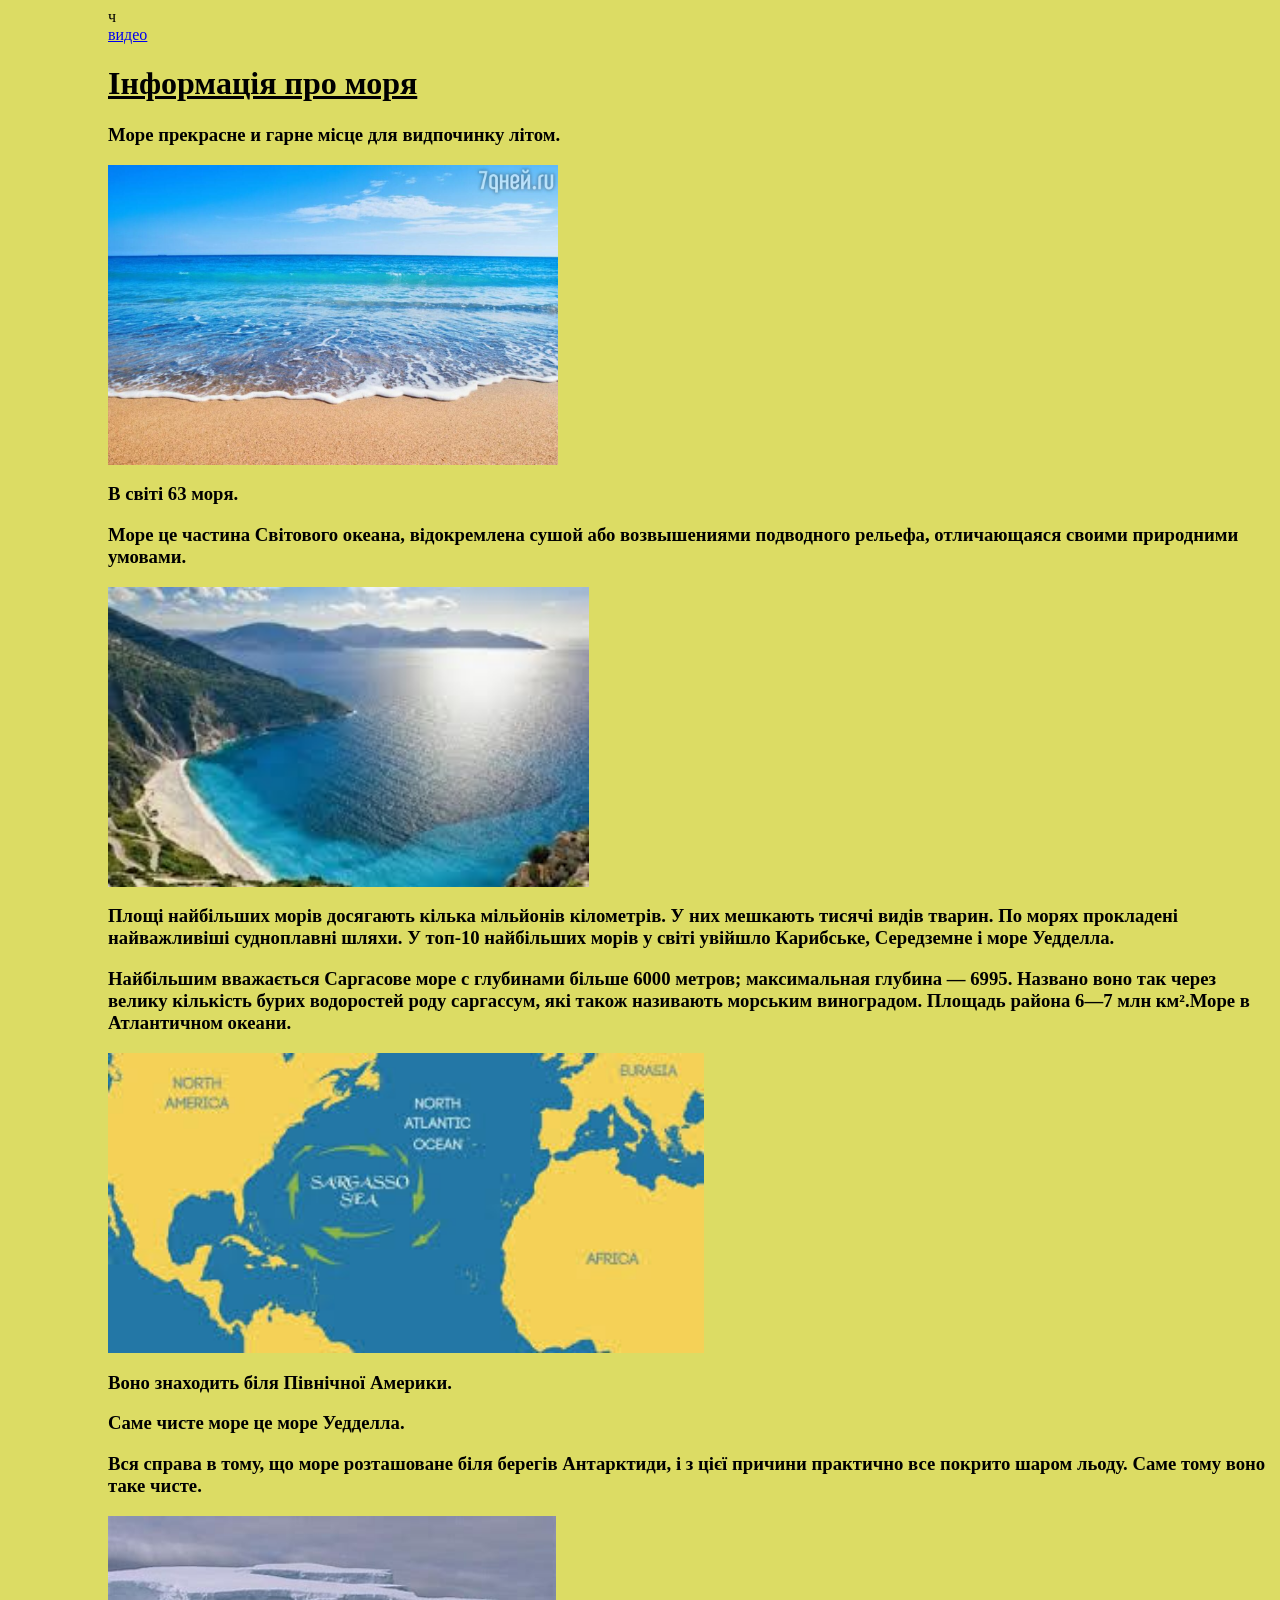
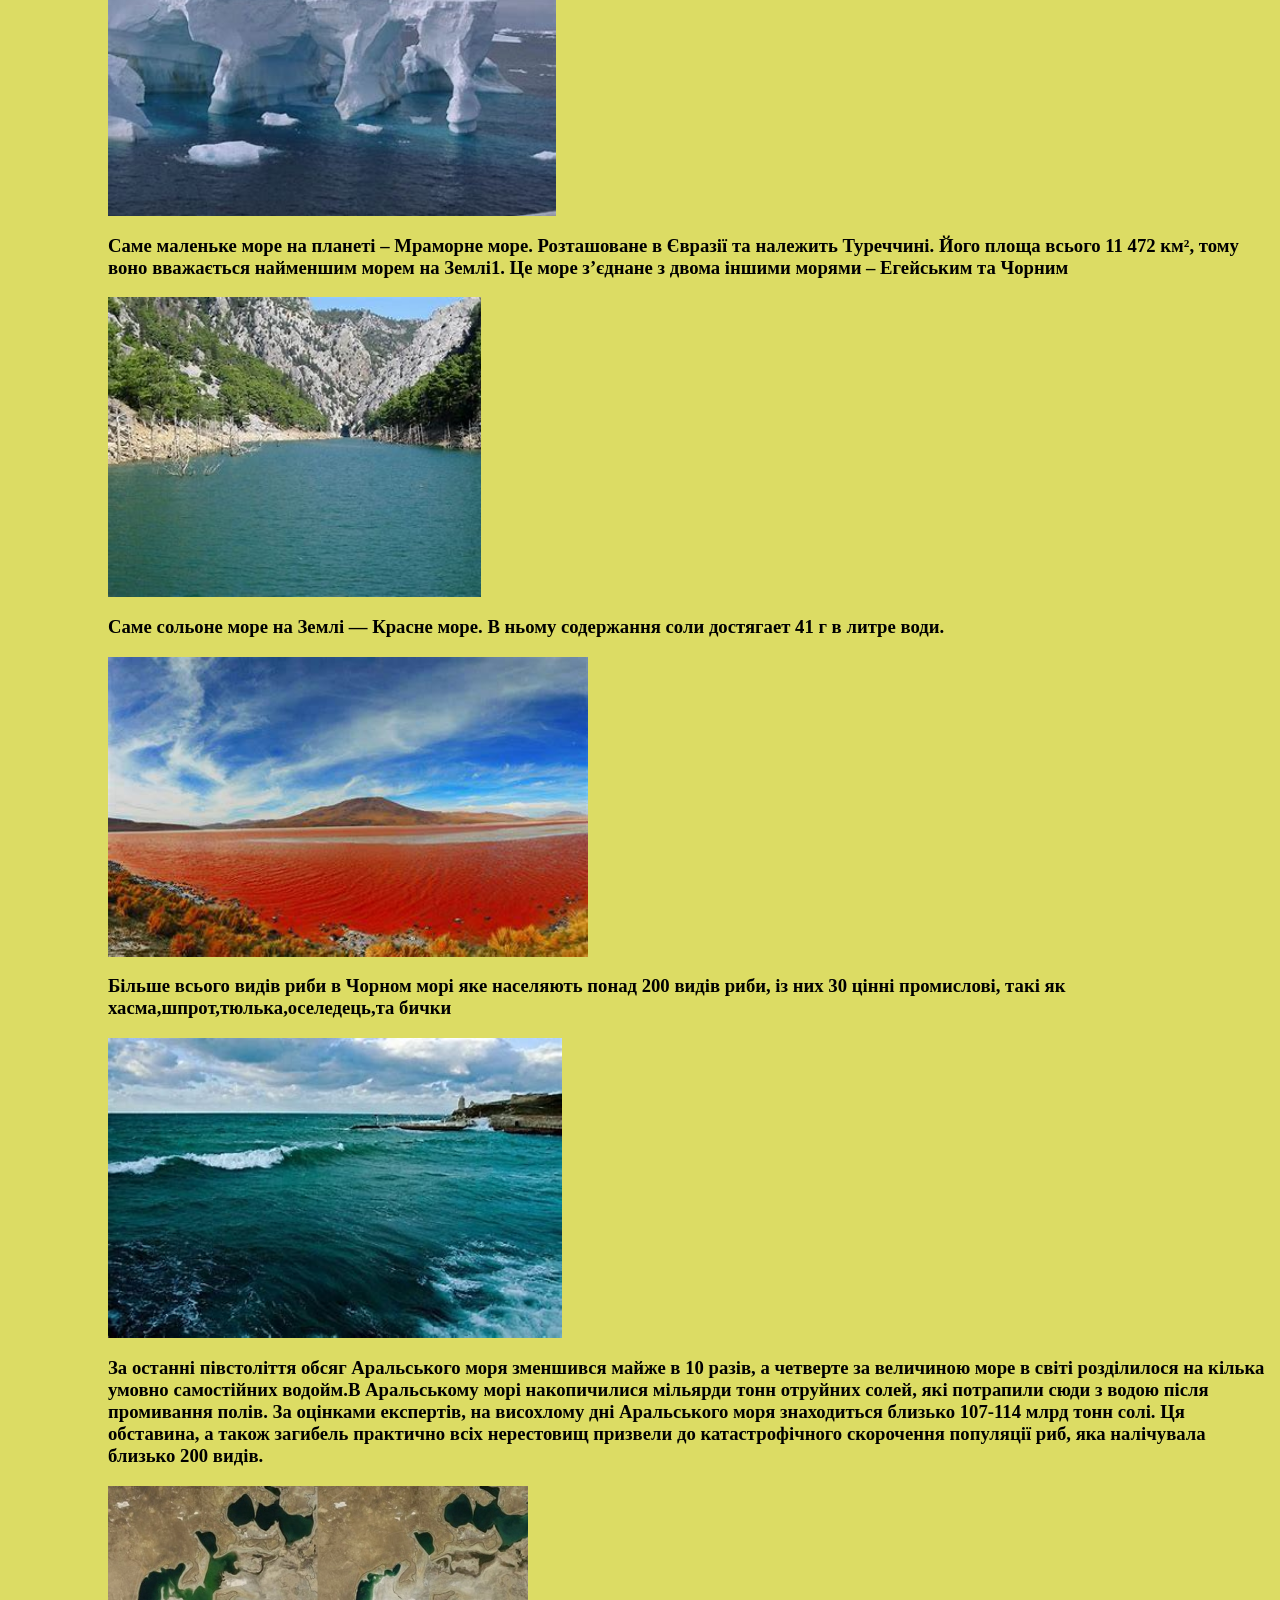
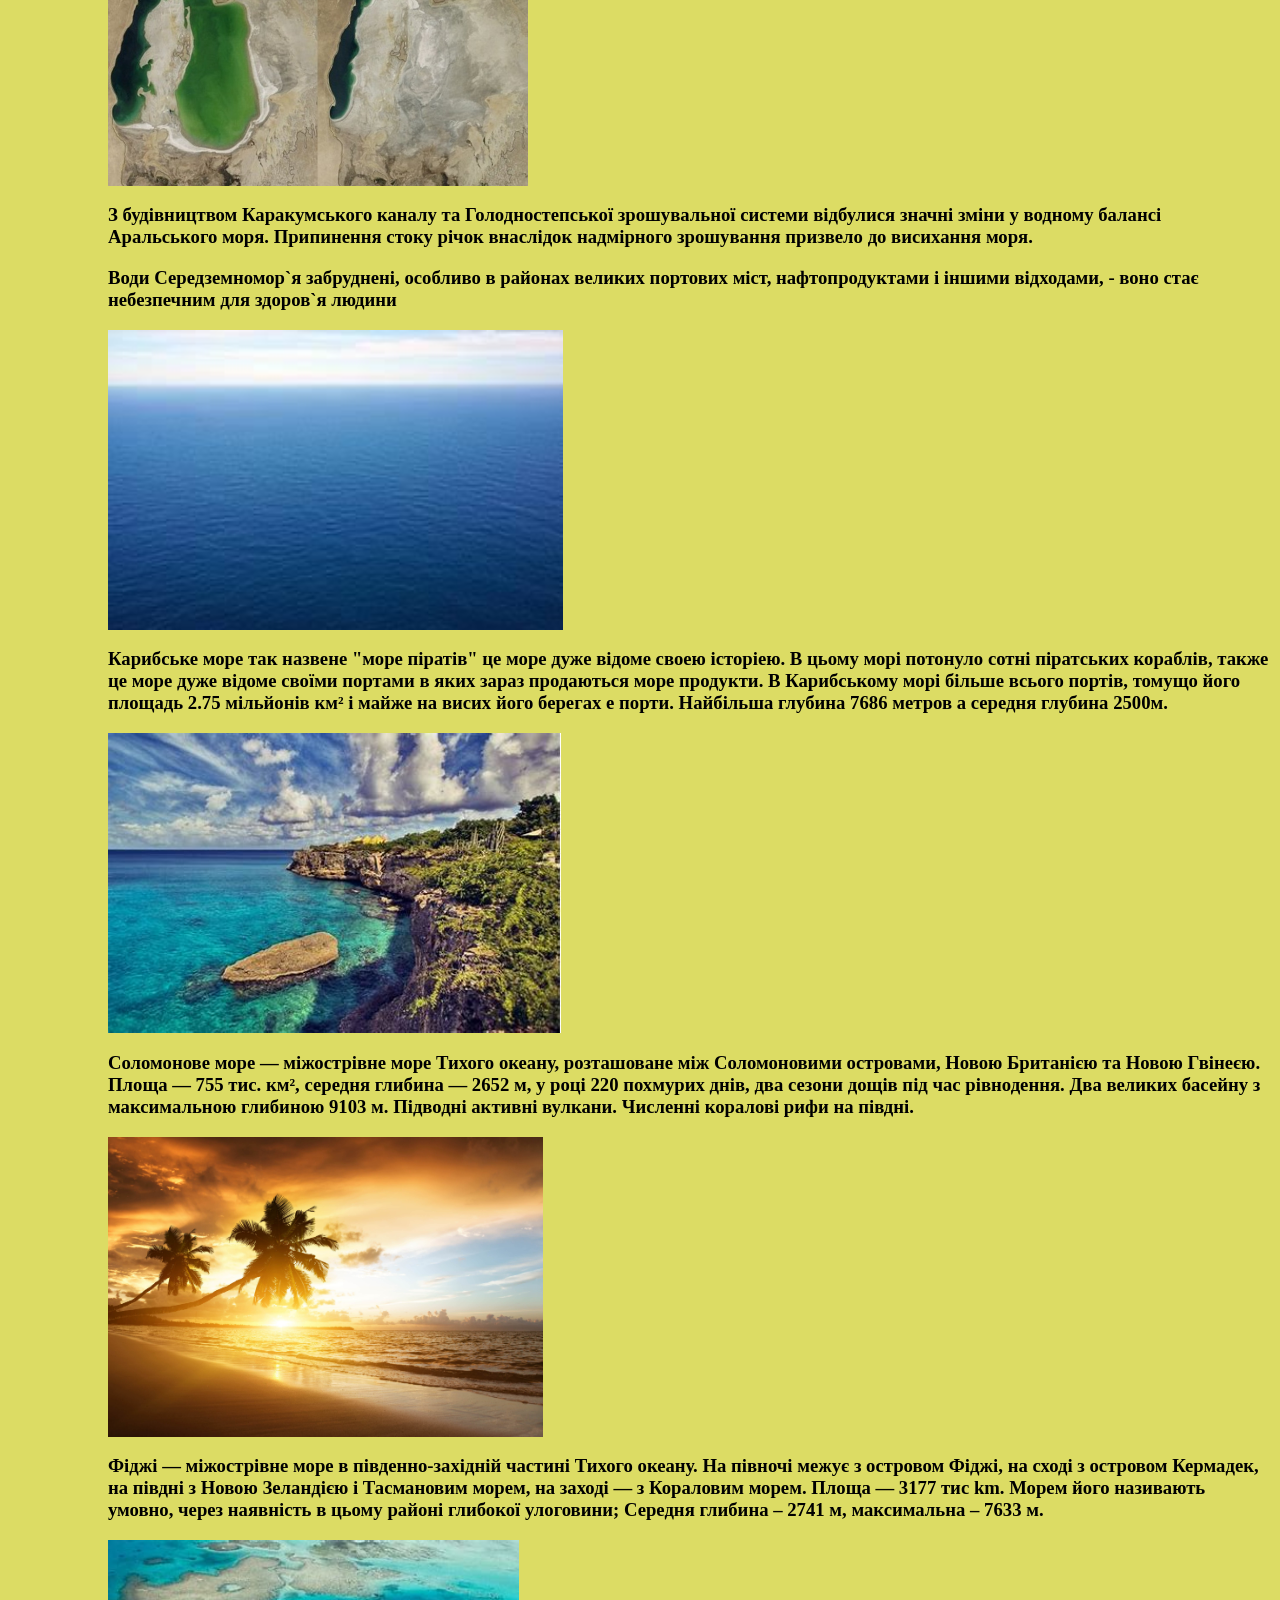
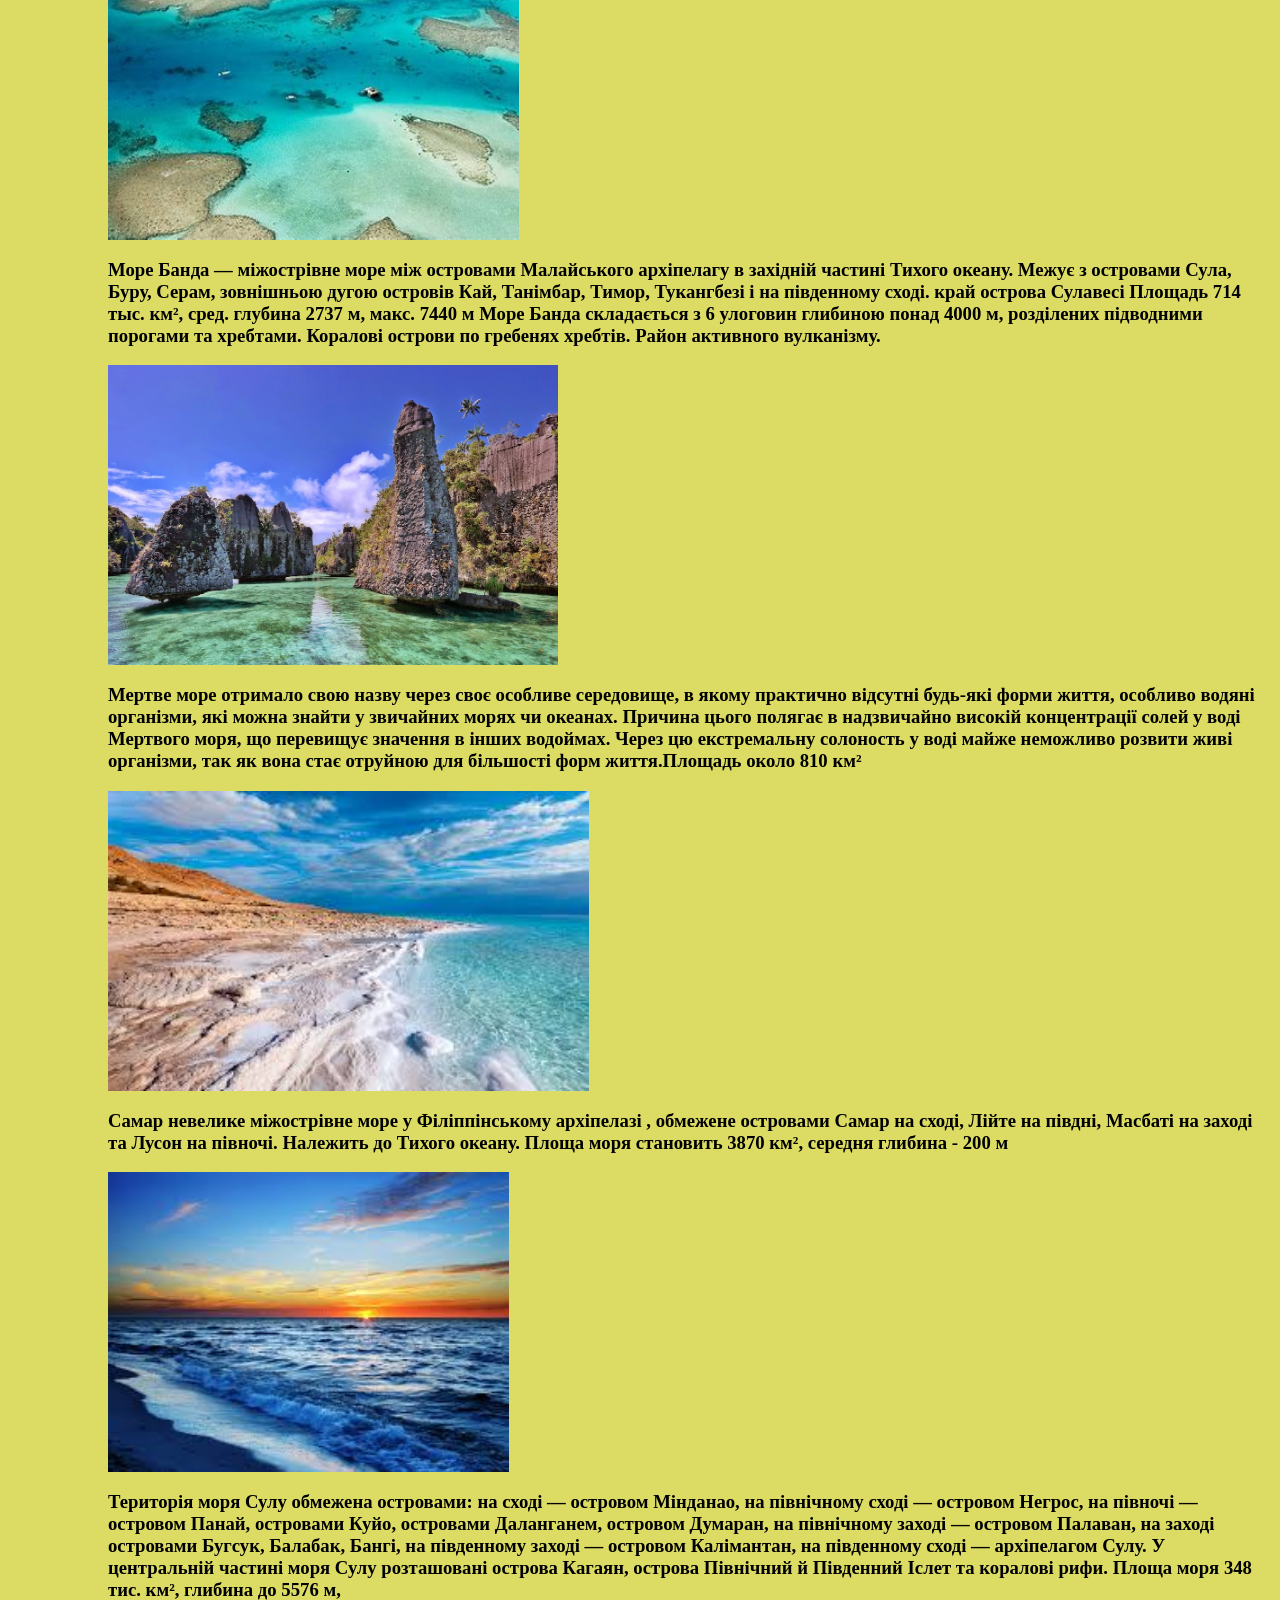
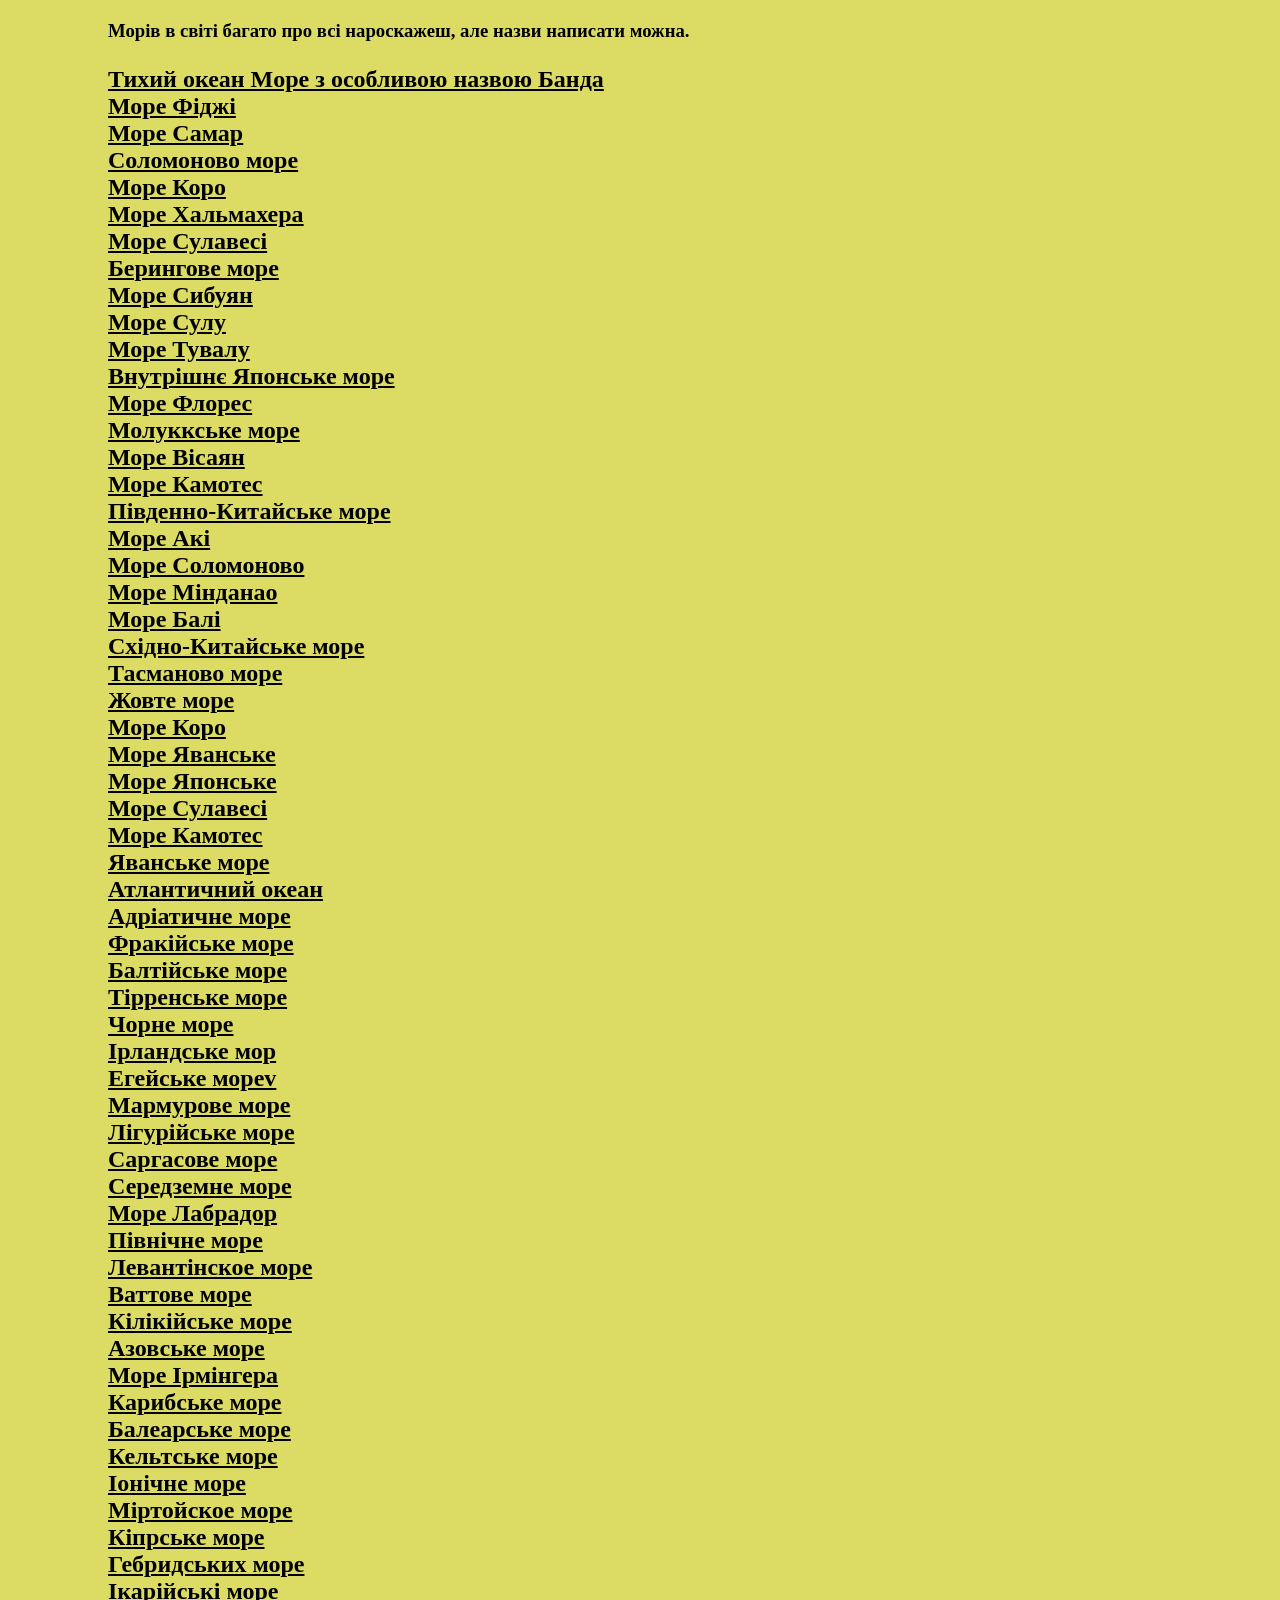
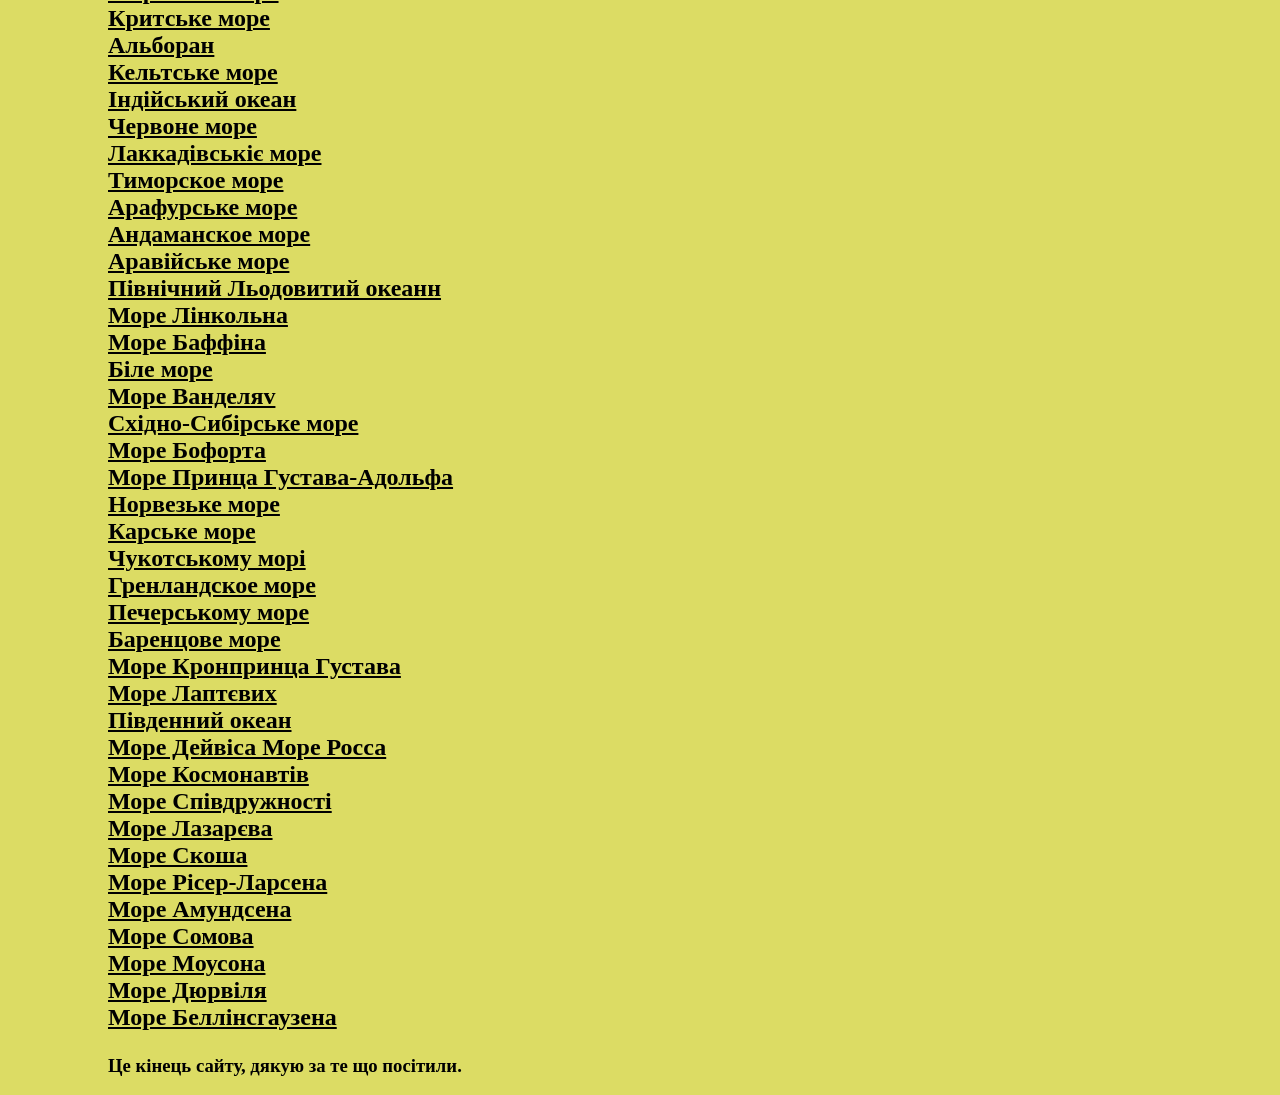
<file: index.html>
ч   <html>
    <head>
        <link rel="stylesheet" href="style.css">
    </head>
    <body> 
        <header>
             <a href="video.html"> видео</a>
        </header>
        <p><h1>Інформація про моря</h1></p>
        <p><h3>Море прекрасне и гарне місце для видпочинку літом.</h3></p> 
        <img src="img/img1.jpg">
        <p><h3>В світі 63 моря.</h3></p>
        <p><h3>Море це частина Світового океана, відокремлена сушой або  возвышениями подводного рельефа, отличающаяся своими природними умовами.</h3></p>
        <img src="img/img2.jfif">

        <p><h3>Площі найбільших морів досягають кілька мільйонів кілометрів. У них мешкають тисячі видів тварин. По морях прокладені найважливіші судноплавні шляхи. У топ-10 найбільших морів у світі увійшло Карибське, Середземне і море Уедделла.</p></h3>
        <p><h3>Найбільшим вважається Саргасове море с глубинами більше 6000 метров; максимальная глубина — 6995. Названо воно так через велику кількість бурих водоростей роду саргассум, які також називають морським виноградом. Площадь района 6—7 млн км².Море в Атлантичном океани.</h3></p>
        <img src="img/img3.jfif">
        <h3><p>Воно знаходить біля Північної Америки. </P></h3>



    <h3><p>Саме чисте море це море Уедделла.</p></h3>
    <h3><p>Вся справа в тому, що море розташоване біля берегів Антарктиди, і з цієї причини практично все покрито шаром льоду. Саме тому воно таке чисте.</p></h3>
    <img src="img/img4.jfif">
    <h3><p>Саме маленьке море на планеті – Мраморне море. Розташоване в Євразії та належить Туреччині. Його площа всього 11 472 км², тому воно вважається найменшим морем на Землі1. Це море з’єднане з двома іншими морями – Егейським та Чорним</p></h3>
    <img src="img/img5.jfif">
    <h3><p>Саме сольоне море на Землі — Красне море. В ньому содержання соли достягает 41 г в литре води.</p></h3>
    <img src="img/img6.jfif">    
    
    <h3><p>Більше всього видів риби в Чорном морі яке населяють понад 200 видів риби,
    із них 30 цінні промислові, такі як хасма,шпрот,тюлька,оселедець,та бички</p></h3>
    <img src="img/img7.jfif">
    <h3><p>За останні півстоліття обсяг Аральського моря зменшився майже в 10 разів, а четверте за величиною море в світі розділилося на кілька умовно самостійних водойм.В Аральському морі накопичилися мільярди тонн отруйних солей, які потрапили сюди з водою після промивання полів. За оцінками експертів, на висохлому дні Аральського моря знаходиться близько 107-114 млрд тонн солі. Ця обставина, а також загибель практично всіх нерестовищ призвели до катастрофічного скорочення популяції риб, яка налічувала близько 200 видів.</p></h3>
    <img src="img/img8.jpeg">
    <h3><p>З будівництвом Каракумського каналу та Голодностепської зрошувальної системи відбулися значні зміни у водному балансі Аральського моря. Припинення стоку річок внаслідок надмірного зрошування призвело до висихання моря.</p></h3>
    <h3><p>Води Середземномор`я забруднені, особливо в районах великих портових міст, нафтопродуктами і іншими відходами, - воно стає небезпечним для здоров`я людини</p></h3>
    <img src="img/img9.jfif">
<p><h3>Карибське море так назвене "море піратів" це море дуже відоме своею історіею. В цьому морі потонуло сотні піратських кораблів, также це море дуже відоме своїми
     портами в яких зараз продаються море продукти. В Карибському морі більше всього портів, томущо його площадь 2.75 мільйонів км² і майже на висих 
     його берегах е порти. Найбільша глубина 7686 метров а середня глубина 2500м. 
</h3></p> 
    <img src="img/img10.jfif">
    <h3>Соломонове море — міжострівне море Тихого океану, розташоване між Соломоновими островами, Новою Британією та Новою Гвінеєю. Площа — 755 тис. км², середня глибина — 2652 м, y році 220 похмурих днів, два сезони дощів під час рівнодення. Два великих басейну з максимальною глибиною 9103 м. Підводні активні вулкани. Численні коралові рифи на півдні.</h3>
    <img src="img/img11.jfif">
    <h3>Фіджі — міжострівне море в південно-західній частині Тихого океану. На півночі межує з островом Фіджі, на сході з островом Кермадек, на півдні з Новою Зеландією і Тасмановим морем, на заході — з Кораловим морем. Площа — 3177 тис km. Морем його називають умовно, через наявність в цьому районі глибокої улоговини; Середня глибина – 2741 м, максимальна – 7633 м.</h3>
    <img src="img/img12.jfif">
    <h3>Море Банда — міжострівне море між островами Малайського архіпелагу в західній частині Тихого океану. Межує з островами Сула, Буру, Серам, зовнішньою дугою островів Кай, Танімбар, Тимор, Тукангбезі і на південному сході. край острова Сулавесі Площадь 714 тыс. км², сред. глубина 2737 м, макс. 7440 м Море Банда складається з 6 улоговин глибиною понад 4000 м, розділених підводними порогами та хребтами. Коралові острови по гребенях хребтів. Район активного вулканізму.</h3>
    <img src="img/img13.JPG">
    <h3>Мертве море отримало свою назву через своє особливе середовище, в якому практично відсутні будь-які форми життя, особливо водяні організми, які можна знайти у звичайних морях чи океанах.
        Причина цього полягає в надзвичайно високій концентрації солей у воді Мертвого моря, що перевищує значення в інших водоймах. Через цю екстремальну солоность у воді майже неможливо розвити живі організми, так як вона стає отруйною для більшості форм життя.Площадь	около 810 км²</h3>
    <img src="img/img14.jpeg">  
    <p><h3>Самар невелике міжострівне море у Філіппінському архіпелазі , обмежене островами Самар на сході, Лійте на півдні, Масбаті на заході та Лусон на півночі. Належить до Тихого океану. Площа моря становить 3870 км², середня глибина - 200 м </h3></p>   
    <img src="img/img15.jfif">  
    <h3><p>Територія моря Сулу обмежена островами: на сході — островом Мінданао, на північному сході — островом Негрос, на півночі — островом Панай, островами Куйо, островами Даланганем, островом Думаран, на північному заході — островом Палаван, на заході островами Бугсук, Балабак, Бангі, на південному заході — островом Калімантан, на південному сході — архіпелагом Сулу. У центральній частині моря Сулу розташовані острова Кагаян, острова Північний й Південний Іслет та коралові рифи.

        Площа моря 348 тис. км², глибина до 5576 м,</p></h3>
        <h3><p>Морів в світі багато про всі нароскажеш, але назви написати можна.</p></h3>
    <h2><p>Тихий океан                                                                                                                                                                                                                                                                           
Mоре з особливою назвою Банда<br>
Море Фіджі<br>
Море Самар<br>
Соломоново море<br>
Море Коро<br>
Море Хальмахера<br>
Море Сулавесі<br>
Берингове море<br>
Море Сибуян<br>
Море Сулу<br>
Море Тувалу<br>
Внутрішнє Японське море<br>
Море Флорес<br>
Молуккське море<br>
Море Вісаян<br>   
Море Камотес<br>
Південно-Китайське море<br>
Море Акі<br>
Море Соломоново<br>
Море Мінданао<br>
Море Балі<br>
Східно-Китайське море<br>
Тасманово море<br>
Жовте море<br>
Море Коро<br>
Море Яванське<br>
Море Японське<br>
Море Сулавесі<br>
Море Камотес<br>
Яванське море<br>
Атлантичний океан<br>
Адріатичне море<br>
Фракійське море<br>
Балтійське море<br>
Тірренське море<br>
Чорне море<br>
Ірландське мор<br>
Егейське мореv<br>
Мармурове море<br>
Лігурійське море<br>
Саргасове море<br>
Середземне море<br>
Море Лабрадор<br>
Північне море<br>
Левантінское море<br>
Ваттове море<br>
Кілікійське море<br>
Азовське море<br>
Море Ірмінгера<br>
Карибське море<br>
Балеарське море<br>
Кельтське море<br>
Іонічне море<br>
Міртойское море<br>
Кіпрське море<br>
Гебридських море<br>
Ікарійські море<br>
Критське море<br>
Альборан<br>
Кельтське море<br>
Індійський океан<br>
Червоне море<br>
Лаккадівськіє море<br>
Тиморское море<br>
Арафурське море<br>
Андаманское море<br>
Аравійське море<br>
Північний Льодовитий океанн<br>
Море Лінкольна<br>
Море Баффіна<br>
Біле море<br>
Море Ванделяv<br>
Східно-Сибірське море<br>
Море Бофорта<br>
Море Принца Густава-Адольфа<br>
Норвезьке море<br>
Карське море<br>
Чукотському морі<br>
Гренландское море<br>
Печерському море<br>
Баренцове море<br>
Море Кронпринца Густава<br>
Море Лаптєвих<br>
Південний океан<br>
Море Дейвіса
Море Росса<br>
Море Космонавтів<br>
Море Співдружності<br>
Море Лазарєва<br>
Море Скоша<br>
Море Рісер-Ларсена<br>
Море Амундсена<br>
Море Сомова<br>
Море Моусона<br>
Море Дюрвіля<br>
Море Беллінсгаузена</p></h2>
    <h3><p>Це кінець сайту, дякую за те що посітили.</p></h3>

    </body>
</html>
</file>
<file: style.css>
body  {
    background-color:rgb(220, 220, 100);
}

   img { 
    height: 300px;
}

   h2 {
      text-decoration-line: underline;
   }
    
    h1 {
      text-decoration-line: underline;
   }
    

    h1:hover {
       color:red;
    }
   h3:hover {
       color:blue;
    }


  img {
   border-color:green;
  }
  body {
   padding-left:100px;
  }
</file>
